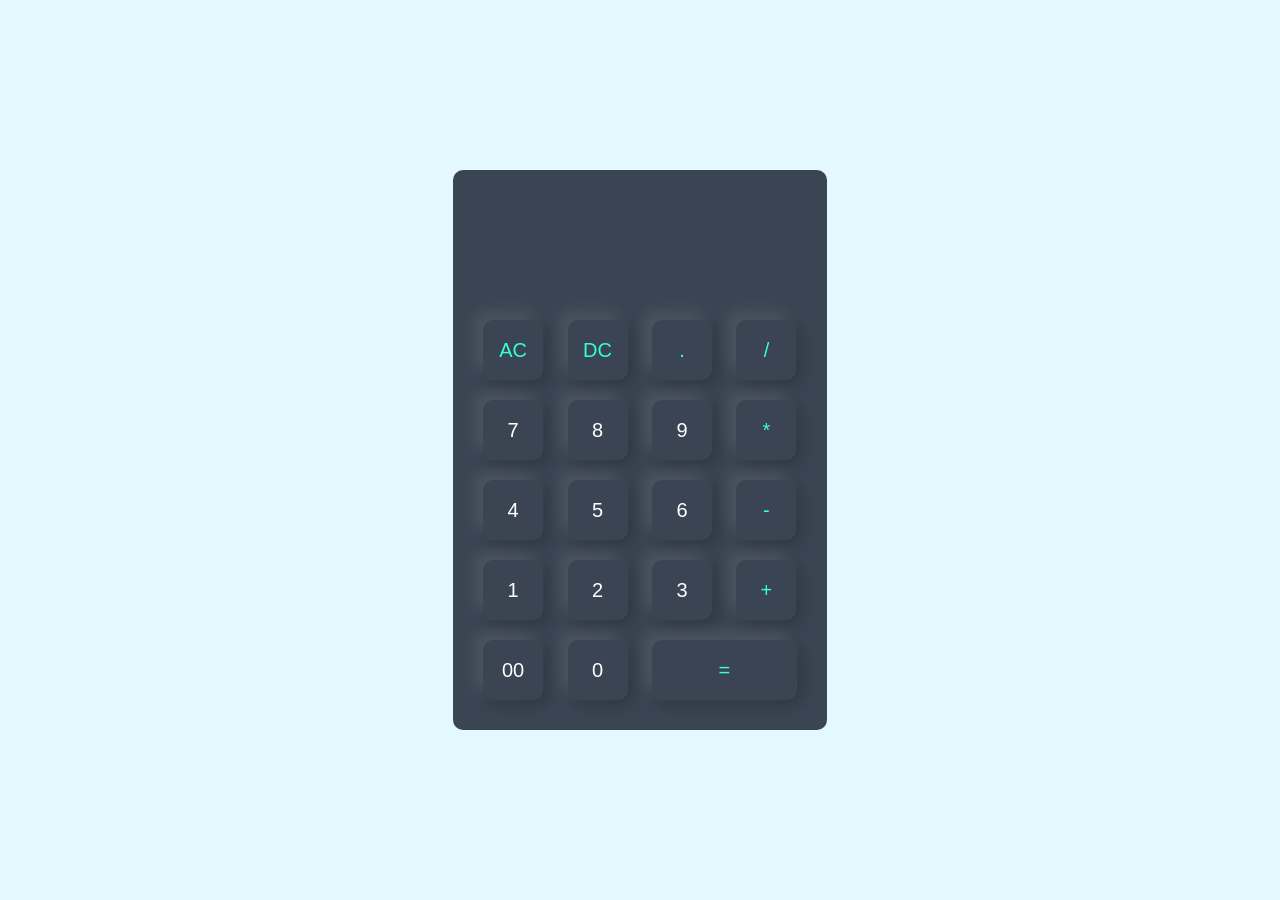
<file: calculator/index.html>
<!DOCTYPE html>
<html lang="en">
<head>
    <meta charset="UTF-8">
    <meta name="viewport" content="width=device-width, initial-scale=1.0">
    <title>Document</title>
    <link rel="stylesheet" href="style.css">
<body>

    <div class="container">
        <div class="calculator">
            <form>
                <div class="display">
                    <input type="text" name="display">
                </div>
                <div>
                    <input type="button" value="AC" onclick="display.value = ''" class="operator">
                    <input type="button" value="DC" onclick="display.value =  display.value .toString().slice(0,-1)" class="operator">
                    <input type="button" value="." onclick="display.value += '.'" class="operator">
                    <input type="button" value="/" onclick="display.value += '/'" class="operator">
                </div>
                  <div>
                    <input type="button" value="7" onclick="display.value += '7'">
                    <input type="button" value="8" onclick="display.value += '8'">
                    <input type="button" value="9" onclick="display.value += '9'">
                    <input type="button" value="*" onclick="display.value += '*'" class="operator">
                </div>
                  <div>
                    <input type="button" value="4" onclick="display.value += '4'">
                    <input type="button" value="5" onclick="display.value += '5'">
                    <input type="button" value="6" onclick="display.value += '6'">
                    <input type="button" value="-" onclick="display.value += '-'" class="operator">
                </div>
                  <div>
                    <input type="button" value="1" onclick="display.value += '1'">
                    <input type="button" value="2" onclick="display.value += '2'">
                    <input type="button" value="3" onclick="display.value += '3'">
                    <input type="button" value="+" onclick="display.value += '+'" class="operator">
                </div>  
                <div>
                    <input type="button" value="00" onclick="display.value += '00'">
                    <input type="button" value="0" onclick="display.value += '0'">
                    <input type="button" value="=" onclick="display.value = eval(display.value)" class="equal operator" >
                </div>
            </form>
        </div>
    </div>

</body>
</html>
</file>
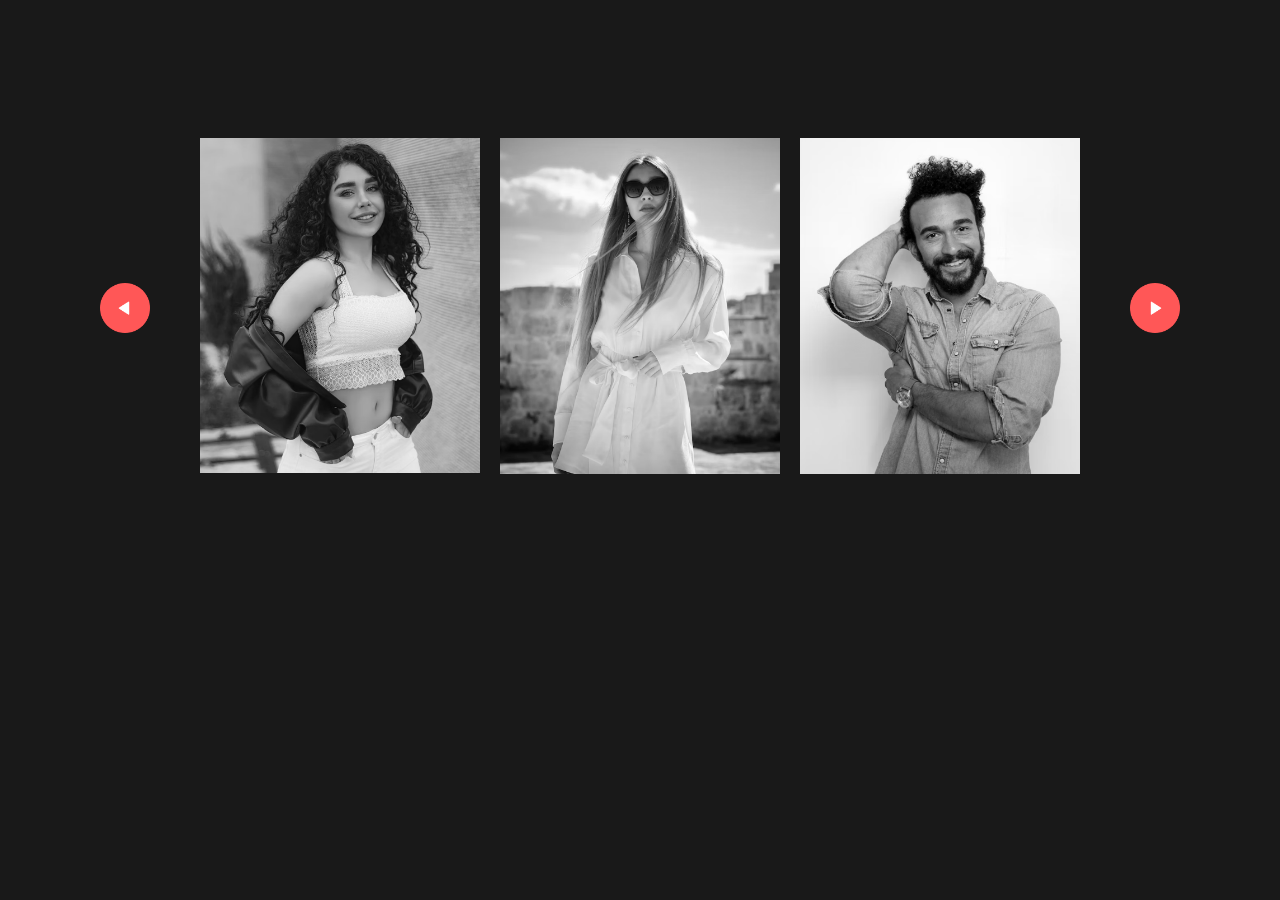
<file: image gallery/index.html>
<!DOCTYPE html>
<html lang="en">
<head>
    <meta charset="UTF-8">
    <meta name="viewport" content="width=device-width, initial-scale=1.0">
    <title>Document</title>
    <link rel="stylesheet" href="style.css">
</head>
<body>
    <div class="gallery-wrap">
        <img src="back.png" id="backBtn">
        <div class="gallery">
        <div>
            <span><img src="image-1.png"></span>
            <span><img src="image-2.png"></span>
            <span><img src="image-3.png"></span>
        </div>
         <div>
            <span><img src="image-4.png"></span>
            <span><img src="image-5.png"></span>
            <span><img src="image-6.png"></span>
        </div>
    </div>
        <img src="next.png" id="nextBtn">
    </div>
     
    <script> 

   let scrollContainer = document.querySelector(".gallery");
   let backBtn = document.getElementById("backBtn");
   let nextBtn = document.getElementById("nextBtn");

  scrollContainer.addEventListener("wheel", (evt) => {
    evt.preventDefault();
    scrollContainer.scrollLeft += evt.deltaY;
        scrollContainer.style.scrollBehavior = "auto";

   });

   nextBtn.addEventListener("click", () =>{
        scrollContainer.style.scrollBehavior = "smooth";
        scrollContainer.scrollLeft += 900;
   });
   
   backBtn.addEventListener("click", () =>{
        scrollContainer.style.scrollBehavior = "smooth";
        scrollContainer.scrollLeft -= 900;
   });


    </script>

</body>
</html>
</file>
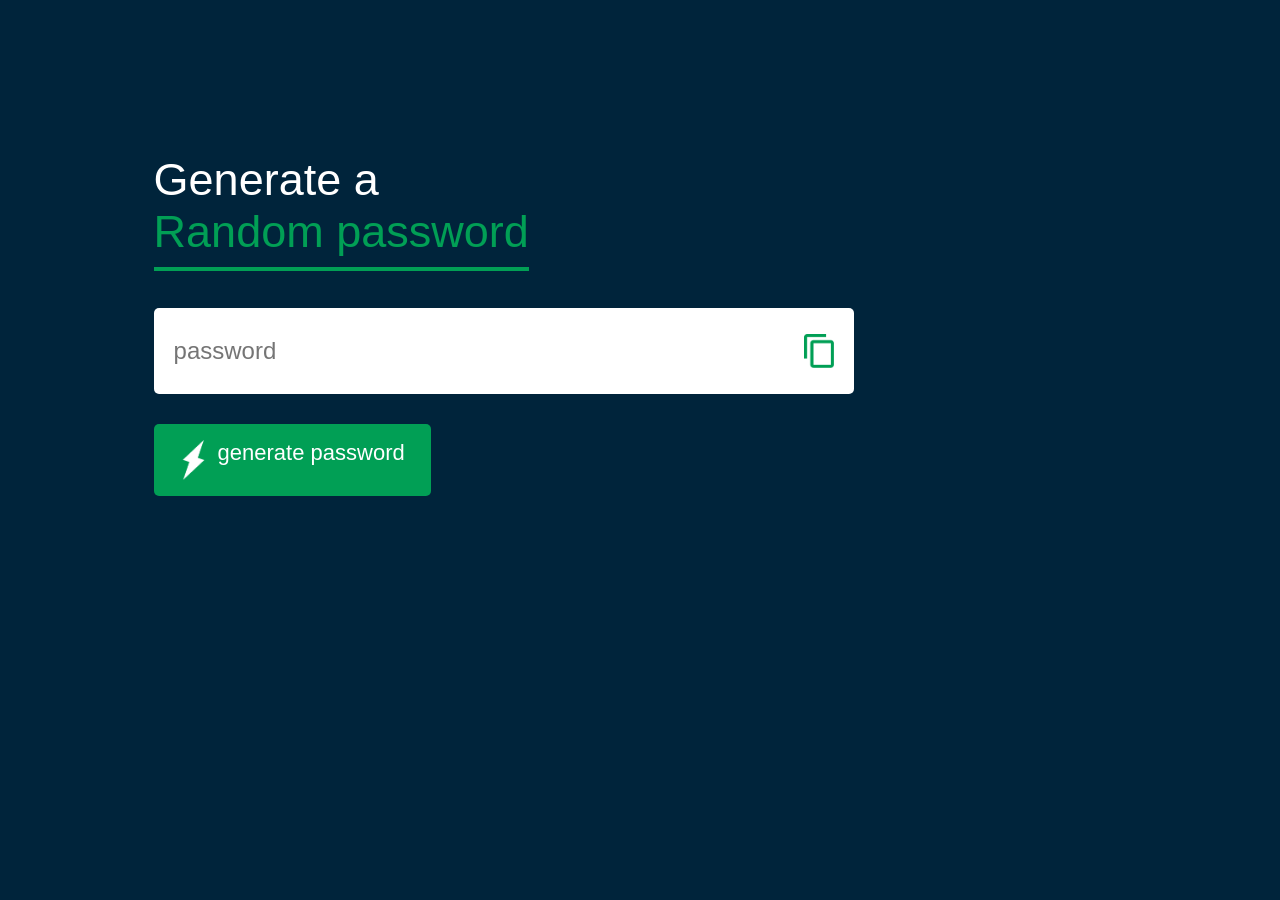
<file: password-generator/index.html>
<!DOCTYPE html>
<html lang="en">
<head>
    <meta charset="UTF-8">
    <meta name="viewport" content="width=device-width, initial-scale=1.0">
    <title>Random password generator </title>
    <link rel="stylesheet" href="index.css">
</head>
<body>
<div class="container">
    <h1>Generate a <br> <span> Random password</span></h1>
    <div class="display">
        <input type="text" id="password" placeholder="password">
        <img src="copy.png"  onclick="copypassword()">

    </div>
    <button onclick=" createpassword()"><img src="generate.png"> generate password</button>
</div>
<script>
 
    const passwordBox = document.getElementById("password");
    const length =12;
 
    const upperCase = "ABCDEFGHIJKLMNOPQRSTUVWXYZ";
    const lowerCase = "abcdefghijklmnopqrstuvwxyz";
    const number = "0123456789";
    const symbol = "!@#$%^&*()+_/";

    const allchars = upperCase + lowerCase + number + symbol;


    function createpassword(){
    let password="";
    password += upperCase[Math.floor(Math.random() * upperCase.length)];
    password += lowerCase[Math.floor(Math.random() * lowerCase.length)];
    password += number[Math.floor(Math.random() * number.length)];
    password += symbol[Math.floor(Math.random() * symbol.length)];

     while(length > password.length){
               password +=allchars[Math.floor(Math.random()*allchars.length)];

     }
     passwordBox.value = password;
    }
    function copypassword(){
        passwordBox.select();
        document.execCommand("copy");

    }

</script>




</body>
</html>
</file>
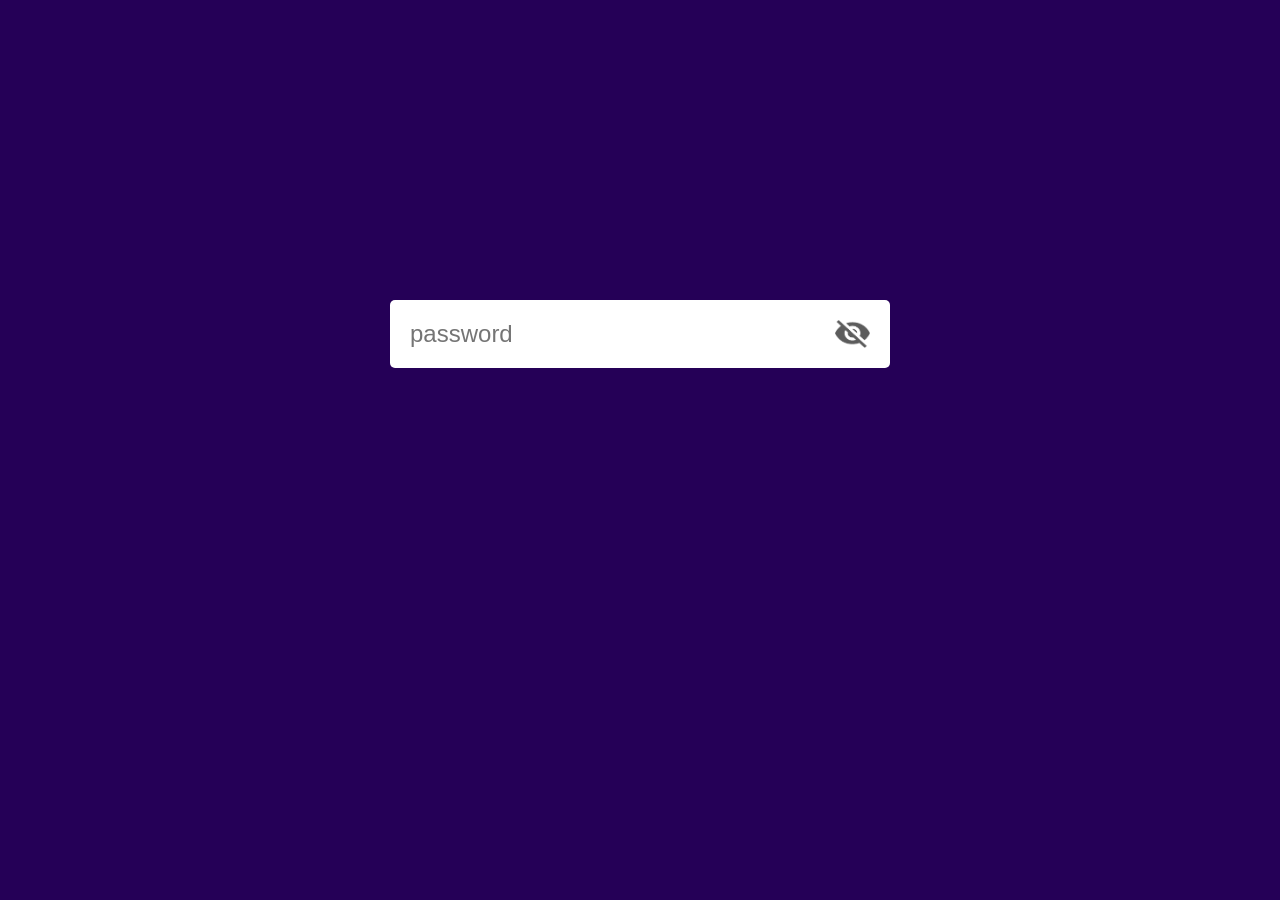
<file: password/index.html>
<!DOCTYPE html>
<html lang="en">
<head>
    <meta charset="UTF-8">
    <meta name="viewport" content="width=device-width, initial-scale=1.0">
    <title>Document</title>
    <link rel="stylesheet" href="style.css">
</head>
<body>

    <div class="input-box">
        <input type="password" placeholder="password" id="password">
        <img src="eye-close.png" id="eyeicon">

        <script>
            let eyeicon = document.getElementById("eyeicon");
            let password = document.getElementById("password");

            eyeicon.onclick = function(){
                if(password.type == "password"){
                    password.type = "text";
                    eyeicon.src = "eye-open.png";
                }else{
                    password.type = "password";
                    eyeicon.src = "eye-close.png";

                }
            }

        </script>
    </div>
</body>
</html>
</file>
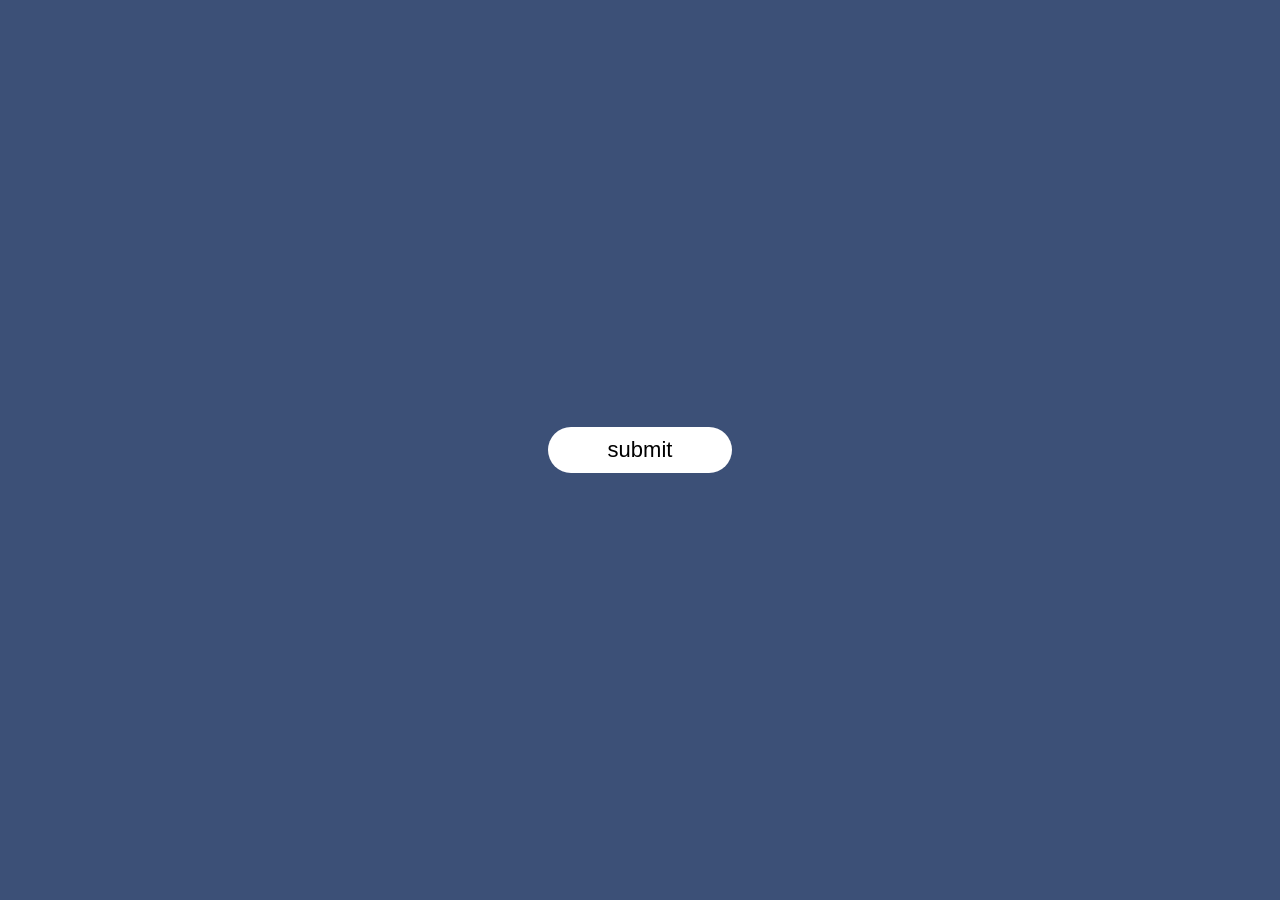
<file: popup/index.html>
<!DOCTYPE html>
<html lang="en">
<head>
    <meta charset="UTF-8">
    <meta name="viewport" content="width=device-width, initial-scale=1.0">
    <title>Document</title>
    <link rel="stylesheet" href="style.css">
</head>
<body>

    <div class="container">
        <button type="submit" class="btn" onclick="openpopup()">submit</button>
        <div class="popup" id="popup">
            <img src="tick.png" >
            <h2>Thank You!</h2>
            <p>Your details has been successfully submitted. Thanks!</p>
            <button type="button" onclick="closepopup()">OK</button>
        </div>
    </div>
    <script>
        let popup = document.getElementById("popup");


        function openpopup(){
            popup.classList.add("open-popup");
        }
           function closepopup(){
            popup.classList.remove("open-popup");
        }

    </script>
</body>
</html>
</file>
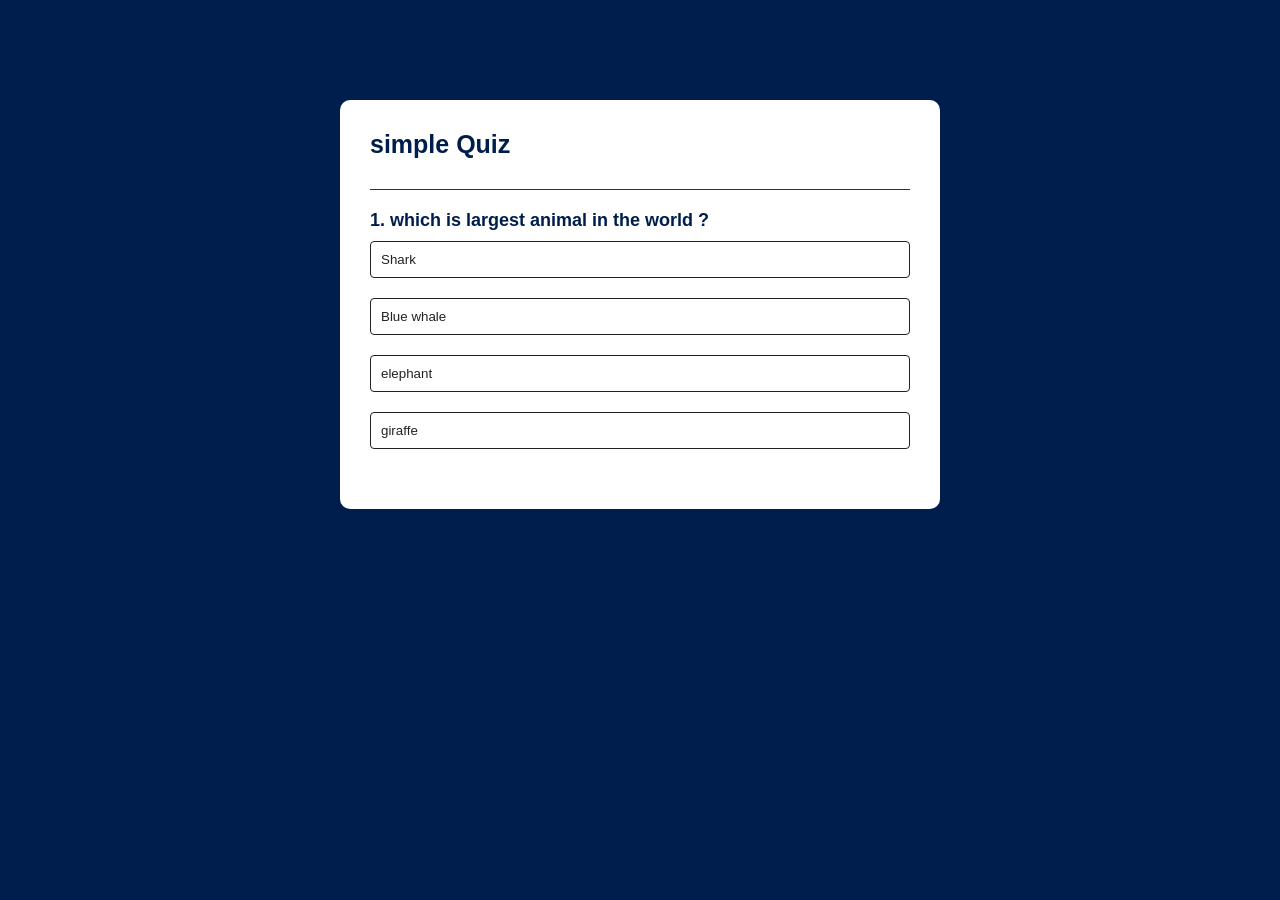
<file: quizz-app/index.html>
<!DOCTYPE html>
<html lang="en">
<head>
    <meta charset="UTF-8">
    <meta name="viewport" content="width=device-width, initial-scale=1.0">
    <title>Document</title>
    <link rel="stylesheet" href="style.css">
</head>
<body>
     <div class="app">
        <h1>simple Quiz</h1>
        <div class="quiz">
            <h2 id="question">Question goes here</h2>
            <div id="answer-buttons">
                <button class="btn">Answer 1</button>
                <button class="btn">Answer 2</button>
                <button class="btn">Answer 3</button>
                <button class="btn">Answer 4</button>
            </div>
            <button id="next-btn">Next</button>
        </div>
     </div> 
    <script src="script.js"></script>
    
</body>
</html>
</file>
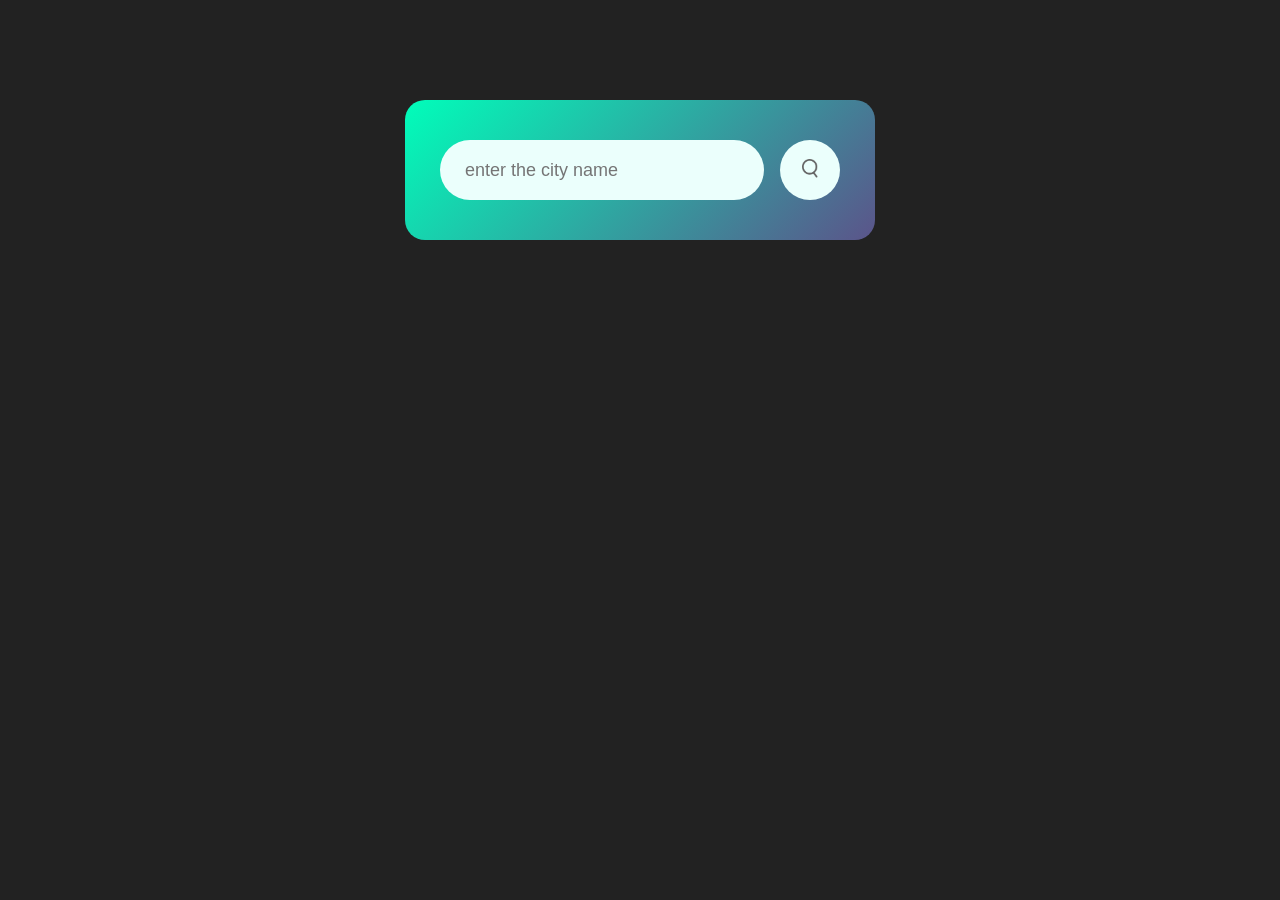
<file: weather/index.html>
<!DOCTYPE html>
<html lang="en">
<head>
    <meta charset="UTF-8">
    <meta name="viewport" content="width=device-width, initial-scale=1.0">
    <title>Document</title>
    <link rel="stylesheet" href="style.css">
</head>
<body>
    <div class="card">
        <div class="search">
            <input type="text" placeholder="enter the city name" spellcheck="false">
            <button><img src="search.png"></button>
        </div>
        <div class="error">
            <p>Invalid city name</p>
        </div>
        <div class="weather">
            <img src="rain.png" class="weather-icon">
            <h1 class="temp">22°c</h1>
            <h2 class="city">New york</h2>
            <div class="details">
                <div class="col">
                    <img src="humidity.png">
                    <div>
                        <p class="humidity">50%</p>
                        <p>humidity</p>
                    </div>
                </div>
                <div class="col">
                    <img src="wind.png">
                    <div>
                        <p class="wind">15 km/h</p>
                        <p>wind speed</p>
                    </div>
                </div>
            </div>
        </div>
    </div>

<script>

const apiKey ="9dc9e90e6851f0008312a2e30cfb004d";
const apiUrl ="https://api.openweathermap.org/data/2.5/weather?&units=metric&q=";


const searchBox = document.querySelector(".search input");
const searchBtn = document.querySelector(".search button");
const weatherIcon = document.querySelector(".weather-icon");

async function checkWeather(city){
    const response = await fetch(apiUrl + city + `&appid=${apiKey}`);
    if(response.status == 404){
        document.querySelector(".error").style.display = "block";
        document.querySelector(".weather").style.display = "none";
    } else{
         var data = await response.json();
    
    document .querySelector(".city").innerHTML = data.name;
    document .querySelector(".temp").innerHTML = Math.round(data.main.temp ) + "°c";
    document .querySelector(".humidity").innerHTML = data.main.humidity + "%";
    document .querySelector(".wind").innerHTML = data.wind.speed + " km/h";  

   if(data.weather[0].main == "Clouds"){
    weatherIcon.src = "clouds.png";
}
else if(data.weather[0].main == "Clear"){
    weatherIcon.src = "clear.png";
}
else if(data.weather[0].main == "Rain"){
    weatherIcon.src = "rain.png";
}
else if(data.weather[0].main == "Drizzle"){
    weatherIcon.src = "drizzle.png";
}
else if(data.weather[0].main == "Mist"){
    weatherIcon.src = "mist.png";
}
document.querySelector(".weather").style.display = "block";
document.querySelector(".error").style.display = "none";



}
    }

      
searchBtn.addEventListener("click", ()=>{
    checkWeather(searchBox.value);
})

checkWeather();


</script>

</body>
</html>
</file>
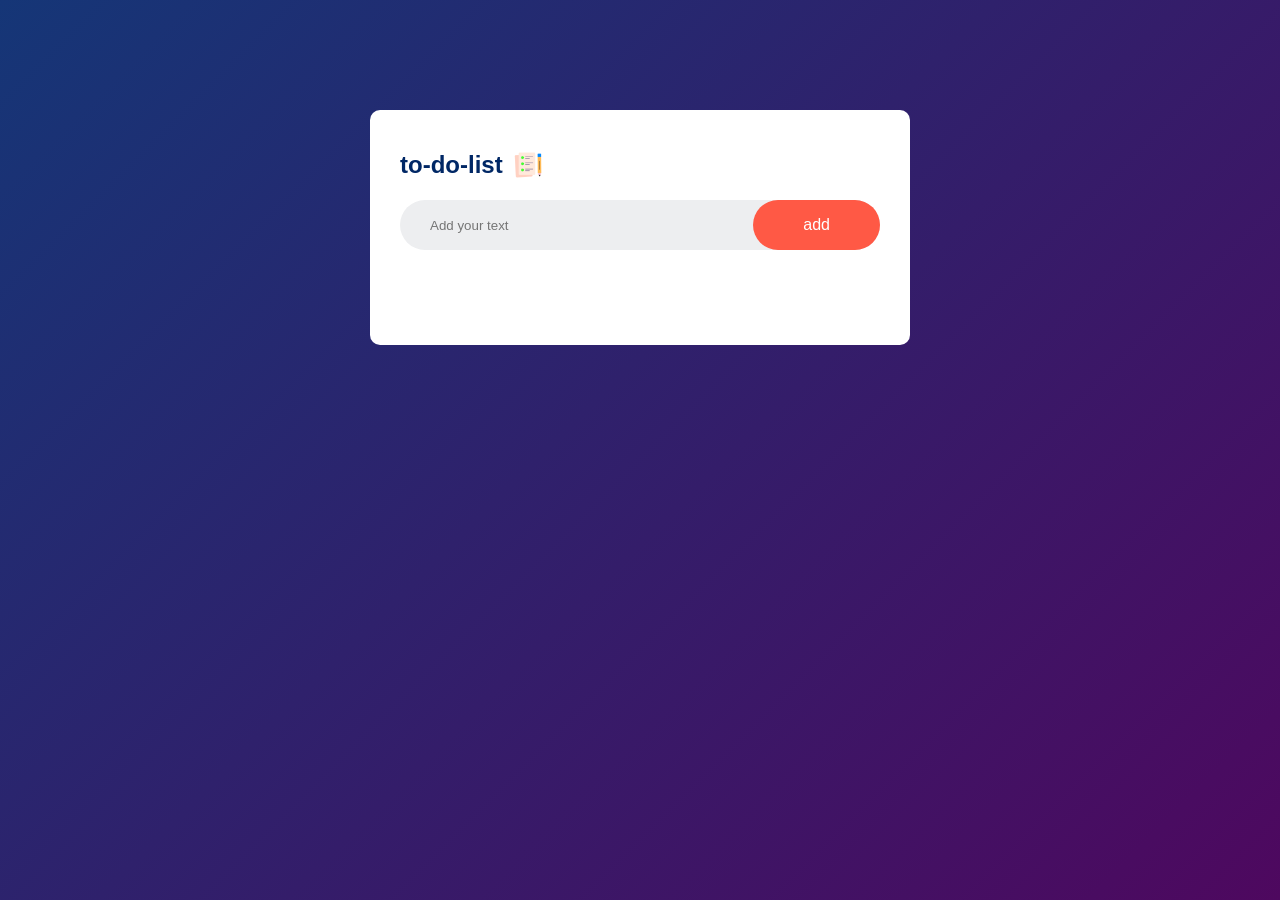
<file: to-do-list/do-it-list.html>
<!DOCTYPE html>
<html lang="en">
<head>
    <meta charset="UTF-8">
    <meta name="viewport" content="width=device-width, initial-scale=1.0">
    <title>Document</title>
    <link rel="stylesheet" href="d0-it-list.css">
</head>
<body>
<div class="container">
    <div class="todo-app">
        <h2>to-do-list <img src="icon.png" ></h2>
        <div class="row">
            <input type="text" id="input-box" placeholder="Add your text">
            <button onclick="addTask()">add</button>
        </div>
        <ul id="list-container">
            <!-- <li class="checked">Task 1</li>
            <li>Task 2</li>
            <li>Task 3</li> -->

       
        </ul>
    </div>

</div>
<script src="script.js"></script>
    
</body>
</html>
</file>
<file: calculator/style.css>
*{
    margin: 0;
    padding: 0;
    font-family: 'poppins' , sans-serif;
    box-sizing: border-box;
}
.container{
    width: 100%;
    height: 100vh;
    background: #e3f9ff;
    display: flex;
    align-items: center;
    justify-content: center;
}
.calculator{
    background: #3a4452;
    padding: 20px;
    border-radius: 10px;
}
.calculator form input{
    border: 0;
    outline: 0;
    width: 60px;
    height: 60px;
    border-radius: 10px;
    box-shadow: -8px -8px 15px rgba(255, 255, 255, 0.1),5px 5px 15px rgba(0, 0, 0, 0.2);
    background: transparent;
    font-size: 20px;
    color: #fff;
    cursor: pointer;
    margin: 10px;
}
form .display{
    display: flex;
    justify-content: flex-end;
    margin: 20px 0;
}
form .display input{
    text-align: right;
    flex: 1;
    font-size: 45px;
    box-shadow: none;
}
form input.equal{
    width: 145px;
}
 form input.operator{
    color: #33ffd8;

}
</file>
<file: image gallery/style.css>
*{
    margin: 0;
    padding: 0;
    box-sizing: border-box;
    font-family: 'Poppins', sans-serif;
}
body{
    background: #191919;
}
.gallery{
    width: 900px;
    display: flex;
    overflow-x: scroll;
}
.gallery div{
    width: 100%;
    display: grid;
    grid-template-columns: auto auto auto;
    grid-gap: 20px;
    padding: 10px;
    flex: none;
}
.gallery div img{
    width: 100%;
     filter: grayscale(100);
     transition: transform 0.5s;
}
.gallery::-webkit-scrollbar{
    display: none;
}
.gallery-wrap{
    display: flex;
    align-items: center;
    justify-content: center;
    margin: 10% auto;
}
#backBtn, #nextBtn{
    width: 50px;
    cursor: pointer;
    margin: 40px;
}
.gallery div img:hover{
    filter: grayscale(0);
    cursor: pointer;
    transform: scale(1.1);
}
</file>
<file: password-generator/index.css>
*{
    margin: 0;
    padding: 0;
    font-family: 'poppins' , sans-serif;
    box-sizing: border-box;
}
body{
    background:#00243b;
    color: #fff;
}
.container{
    margin: 12%;
    width: 90%;
    max-width: 700px;

}
.display{
    width: 100%;
    margin-top: 50px;
    margin-bottom: 30px;
    background: #fff;
    color: #333;
    display: flex;
    align-items: center;
    justify-content:space-between;
    padding: 26px 20px;
    border-radius: 5px;
}
.container h1{
    font-weight: 500;
    font-size: 45px;
}
.container h1 span{
    color: #019f55;
    border-bottom: 4px solid #019f55 ;
    padding-bottom: 10px;
}
.display img{
    width: 30px;
    cursor: pointer;
}
.display input{
    border: 0;
    outline: 0;
    font-size: 24px;
}
.container button img{
    width: 28px;
    margin-right: 10px;
}
.container button{
    border: 0;
    outline: 0;
    background: #019f55;
    color: #fff;
    font-size: 22px;
    font-weight: 300;
    display: flex;
    justify-content: center;
    padding: 16px 26px;
    border-radius: 5px;
    cursor: pointer;
}
</file>
<file: password/style.css>
*{
    margin: 0;
    padding: 0;
    box-sizing: border-box;
    font-family: 'Poppins', sans-serif;
}
body{
    background: #250057;
}
.input-box{
   background: #fff;
   width: 90%;
   max-width: 500px;
   border-radius: 5px;
   padding: 10px 20px;
   margin: 300px auto;
   display: flex;
   align-items: center;
}
.input-box input{
    width: 100%;
    padding: 10px 0;
    border: 0;
    outline: 0;
    font-size: 24px;
    color: #555;
}
.input-box img{
    width: 35px;
    cursor: pointer;
}
</file>
<file: popup/style.css>
*{
    margin: 0;
    padding: 0;
    box-sizing: border-box;
    font-family: 'Poppins', sans-serif;
}
.container{
    width: 100%;
    height: 100vh;
    background: #3c5077;
    display: flex;
    align-items: center;
    justify-content: center;
}
.btn{
    padding: 10px 60px;
    background: #fff;
    border: 0;
    outline: none;
    cursor: pointer;
    font-size: 22px;
    font-weight: 500;
    border-radius: 30px;
}
.popup{
    width: 400px;
    background: #fff;
    border-radius: 6px;
    position: absolute;
    top: 0%;
    left: 50%;
    transform: translate(-50%,-50%) scale(0.1);
    text-align: center;
    padding: 0 30px 30px;
    color: #333;
    visibility: hidden;
    transition: transform 0.4s, top 0.4s;
}
.open-popup{
    visibility: visible;
    top: 50%;
    transform: translate(-50%,-50%) scale(1);
}
.popup img{
    width: 100px;
    margin-top: -50px;
    border-radius: 50%;
    box-shadow: 0 2px 5px rgba(0, 0, 0, 0.2);
}
.popup h2{
    font-size: 38px;
    font-weight: 500;
    margin: 30px 0 10px;

}
.popup button{
    width: 100%;
    margin-top: 50px;
    padding: 10px 0;
    background: #6fd649;
    color: #fff;
    border: 0;
    outline: 0;
    font-size: 18px;
    border-radius: 4px;
    cursor: pointer;
    box-shadow: 0 5px 5px rgba(0, 0, 0, 0.2);

}
</file>
<file: quizz-app/style.css>
*{
    margin: 0;
    padding: 0;
    font-family: 'poppins' , sans-serif;
    box-sizing: border-box;
}
body{
    background: #001e4d;
}
.app{
    background: white;
    width: 90%;
    max-width: 600px;
    margin: 100px auto 0;
    border-radius:10px ;
    padding: 30px;
}
.app h1{
    font-size: 25px;
    color: #001e4d;
    font-weight: 600;
    border-bottom: 1px solid #333;
    padding-bottom: 30px;
}
.quiz{
    padding: 20px 0;
}
.quiz h2{
    font-size: 18px;
    color: #001e4d;
    font-weight: 600;
}
.btn{
    background: #fff;
    color: #222;
    font-weight: 500;
    width: 100%;
    border: 1px solid #222;
    padding: 10px;
    margin: 10px 0;
    text-align: left;
    border-radius: 4px;
    cursor: pointer;
    transition: all 0.3s;
}
.btn:hover:not([disabled]){
    background: #222;
    color: #fff;
}
.btn:disabled{
    cursor: no-drop;
}
#next-btn{
    background: #001e4d;
    color: #fff;
    font-weight: 500;
    width: 150px;
    border: 0;
    padding: 10px;
    margin: 20px auto 0;
    border-radius: 4px;
    cursor: pointer;
    display: none;
}
.correct{
    background: #9aeabc;
}
.incorrect{
    background: #ff9393;
}
</file>
<file: weather/style.css>
*{
    margin: 0;
    padding: 0;
    font-family: 'poppins' , sans-serif;
    box-sizing: border-box;
}
body{
    background: #222;
}
.card{
    width: 90%;
    max-width: 470px;
    background: linear-gradient(135deg, #00feba, #5b548a);
    color: #fff;
    margin: 100px auto 0;
    border-radius: 20px;
    padding: 40px 35px;
    text-align: center;
}
.search{
    width: 100%;
    display: flex;
    align-items: center;
    justify-content: space-between;
}
.search input{
    border: 0;
    outline: 0;
    background: #ebfffc;
    color: #555;
    padding: 10px 25px;
    height: 60px;
    border-radius: 30px;
    flex: 1;
    margin-right: 16px;
    font-size: 18px;
}
.search button{
    border: 0;
    outline: 0;
    background: #ebfffc;
    border-radius: 50%;
    width: 60px;
    height: 60px;
    cursor: pointer;
}
.search button img{
    width: 16px;
}
.weather-icon{
    width: 170px;
    margin-top: 30px;
}
.weather h1{
    font-size: 80px;
    font-weight: 500;
}
.weather h2{
    font-size: 45px;
    font-weight: 400;
    margin-top: -10px;
}
.details{
    display: flex;
    align-items: center;
    justify-content: space-between;
    padding: 0 20px;
    margin-top: 50px;
}
.col{
    display: flex;
    align-items: center;
    text-align: left;
}
.col img{
    width: 40px;
    margin-right: 10px;
}
.humidity, .wind{
    font-size: 28px;
    margin-top: -6px;

}

.weather{
    display: none;
}
.error{
    text-align: left;
    margin-left: 10px;
    font-size: 14px;
    margin-top: 10px;
    display: none;
}
</file>
<file: to-do-list/d0-it-list.css>
*{
    margin: 0;
    padding: 0;
    font-family: 'Poppins',sans-serif;
    box-sizing: border-box;
}
.container{
    width: 100%;
    min-height: 100vh;
    background: linear-gradient(135deg, #153677, #4e085f);
    padding: 10px;
}
.todo-app{
width: 100%;
max-width: 540px;
background: white;
margin: 100px auto 20px;
padding: 40px 30px 70px;
border-radius: 10px;
}
.todo-app h2{
    color: #002765;
    display: flex;
    align-items: center;
    margin-bottom: 20px;
}
.todo-app h2 img{
    width: 30px;
    margin-left: 10px;
}
.row{
    display: flex;
    align-items: center;
    justify-content: space-between;
    background: #edeef0;
    border-radius: 30px;
    padding-left: 20px;
    margin-bottom: 25px;
}
input{
    flex: 10;
    border: none;
    outline: none;
    background: transparent;
    padding: 10px;
}
button{
    border: none;
    outline: none;
    padding: 16px 50px;
    background: #ff5945;
    color: #fff;
    font-size: 16px;
    cursor: pointer;
    border-radius: 40px;
}
ul li{
    list-style: none;
    font-size: 17px;
    padding: 12px 8px 12px 50px;
    user-select: none;
    cursor: pointer;
    position: relative;
}
ul li::before{
    content: ' ';
    position: absolute;
    height: 28px;
    width: 28px;
    border-radius: 50%;
    background-image: url(unchecked.png);
    background-size: cover;
     top: 12px;
 left: 8px;
}
ul li.checked{
    color: #555;
    text-decoration: line-through;

}
ul li.checked::before{
     background-image: url(checked.png);
}
ul li span{
    position: absolute;
    right: 0;
    top: 5px;
    width: 40px;
    height: 40px;
    font-size: 22px;
    color:#555;
    line-height: 40px;
    text-align: center;
    border-radius: 50%;
}
ul li span:hover{
    background: #edeef0;
}
</file>
